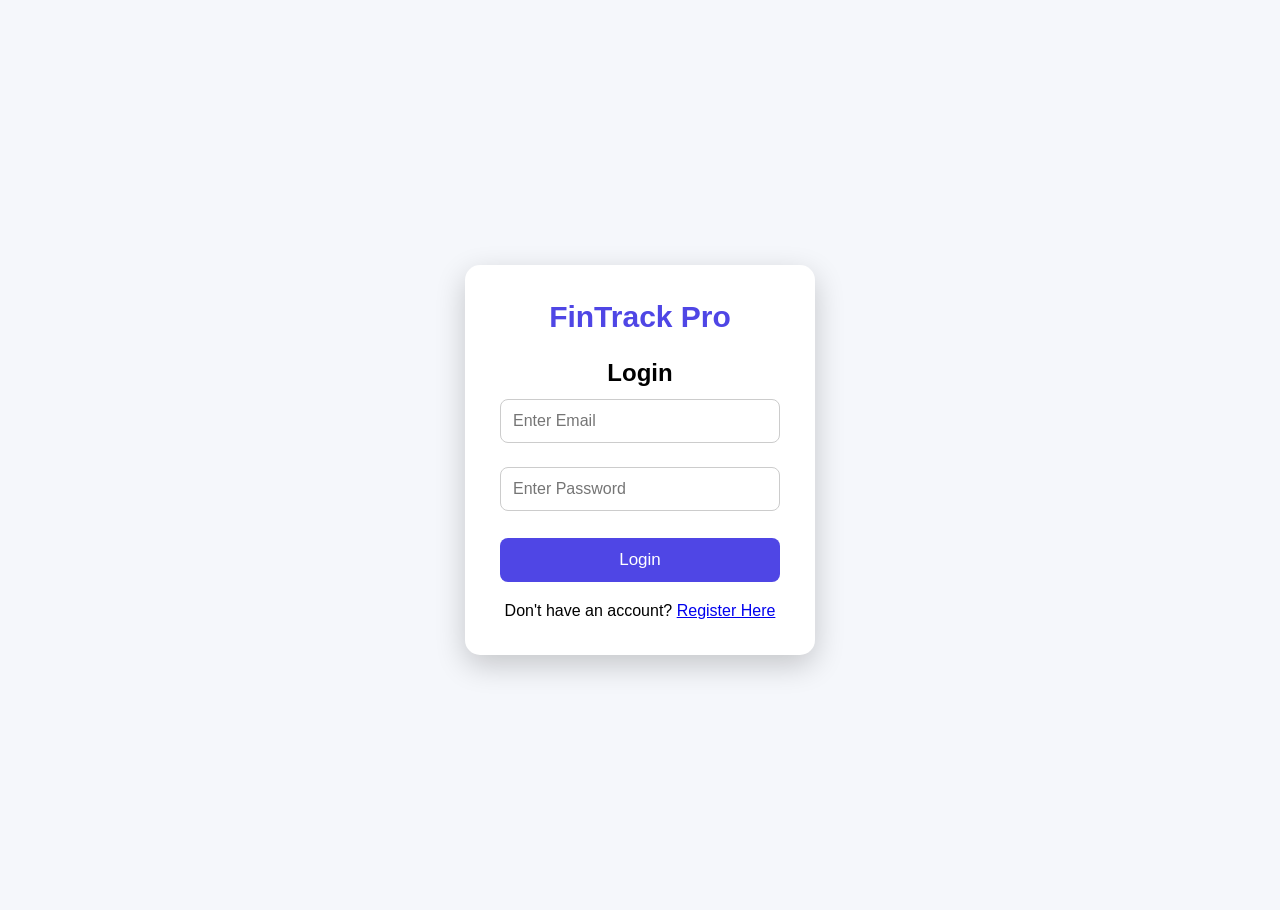
<file: index.html>
<!DOCTYPE html>
<html lang="en">
<head>
    <meta charset="UTF-8">
    <meta name="viewport" content="width=device-width, initial-scale=1.0">
    <title>FinTrack Pro - Login</title>
    <link rel="stylesheet" href="style.css">
</head>
<body>

<div class="login-container">

    <h1>FinTrack Pro</h1>
    <h2>Login</h2>

    <input type="email" id="email" placeholder="Enter Email">

    <input type="password" id="password" placeholder="Enter Password">

    <button id="loginBtn">Login</button>

    <p style="margin-top:20px;">
        Don't have an account?
        <a href="register.html">Register Here</a>
    </p>

</div>

<script>

// If already logged in, go directly to app
if (localStorage.getItem("isLoggedIn") === "true") {
    window.location.href = "app.html";
}

const loginBtn = document.getElementById("loginBtn");

loginBtn.addEventListener("click", function () {

    const email = document.getElementById("email").value.trim();
    const password = document.getElementById("password").value;

    if (email === "" || password === "") {
        alert("Please enter email and password.");
        return;
    }

    let users = JSON.parse(localStorage.getItem("users")) || [];

    const user = users.find(function(u) {
        return u.email === email && u.password === password;
    });

    if (user) {

        localStorage.setItem("isLoggedIn", "true");
        localStorage.setItem("currentUser", JSON.stringify(user));

        alert("Login Successful!");

        window.location.href = "app.html";

    } else {

        alert("Invalid Email or Password.");

    }

});

</script>

</body>
</html>
</file>
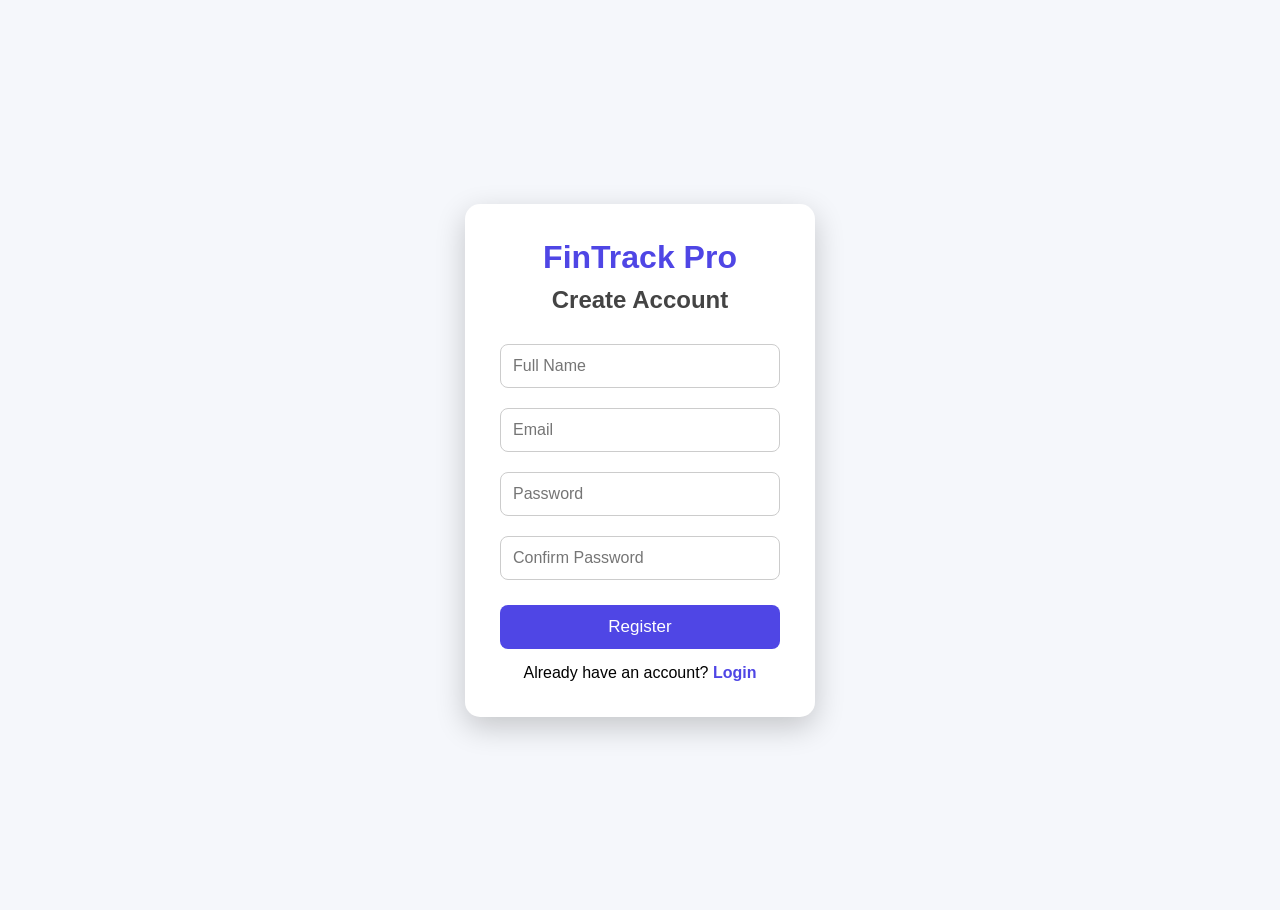
<file: register.html>
<!DOCTYPE html>
<html lang="en">
<head>
    <meta charset="UTF-8">
    <meta name="viewport" content="width=device-width, initial-scale=1.0">
    <title>Register | FinTrack Pro</title>
    <link rel="stylesheet" href="style.css">
</head>
<body>

<div class="register-container">

    <h1>FinTrack Pro</h1>
    <h2>Create Account</h2>

    <input type="text" id="name" placeholder="Full Name">

    <input type="email" id="email" placeholder="Email">

    <input type="password" id="password" placeholder="Password">

    <input type="password" id="confirmPassword" placeholder="Confirm Password">

    <button id="registerBtn">Register</button>

    <p>
        Already have an account?
        <a href="index.html">Login</a>
    </p>

</div>

<script src="register.js"></script>

</body>
</html>
</file>
<file: style.css>
*{
    margin: 0;
    padding: 0;
    box-sizing: border-box;
}

html, body {
    width: 100%;
    height: 100%;
    display: flex;
    gap: 20px;
    padding: 10px;
    background-color: #F5F7FB;
}
.div1{
    height: 100%;
    width: 20%;
    background-color: aliceblue;
    border: 2px solid rgb(177, 177, 188);
    border-radius: 12px;
}
.ri-stack-fill {
    font-size: 40px;
}
#id2{
    align-items: center;
    display: flex;
    flex-direction: column;
    gap: 8px;
    margin-top: 10%;
    margin-bottom: 100%;
    
}
#id2 div button{
    height: 60px;
    width: 250px;
    color: rgb(0, 0, 0);
    background-color: #DBEAFE;
    font-size: 20px;
    text-transform:capitalize;
    border: 2px solid white;
    border-radius: 15px;
    font-weight: 900;

}
#id3{
    align-items: center;
    display: flex;
    padding: 10px;
    margin-top: 40%;
    flex-direction: column;
}
#id3 button{
    height: 60px;
    width: 250px;
    color: white;
    background-color: rgb(0, 0, 0);
    border-radius: 15px;
    font-size: 20px;
    text-transform: capitalize;
}

.div2{
    height: 100%;
    width: 65%;
    background-color: #F5F7FB;
    padding: 20px;
    border-radius: 12px;
    gap: 20px;
}
.div2 h1{
    font-size: 50px;
    font-weight: 900;
}
.div2 h3{
    font-weight: 100;
    
}
.navbar{
    display: flex;
    flex-direction: row-reverse;
    gap: 20px;
    font-size: 25px;
    align-items: center;
}
.navbar div button{
    width: 100px;
    height: 40px;
    background-color: #F5F7FB;
    font-size: 15px;
    font-weight: 800;
    border: 1px solid rgb(212, 204, 204);
    border-radius: 5px;
}
.overview{
    display: flex;
    gap: 20px;
    justify-content: space-evenly;
    margin-top: 5%;
}
.overitem{
    display: flex;
    flex-direction: column;
    row-gap: 15px;
    align-items: center;
    height: 250px;
    width: 200px;
    padding: 15px;
    background-color: white;
    border-radius: 25px;
}
.transaction{
    width: 100%;
    margin-top: 5%;
    
    justify-content: center;
   
    
}
/*.div3{
    height: 100%;
    width: 0%;
    background-color: aliceblue;
    border: 2px solid rgb(177, 177, 188);
    border-radius: 12px;
}--*/


.div4{
    height: 100%;
    width: 15%;
    background-color: aliceblue;
    border: 2px solid rgb(177, 177, 188);
    border-radius: 12px;
    display: flex;
    flex-direction: column;
    padding: 20px;
    row-gap: 40px;

}
*{
    margin:0;
    padding:0;
    box-sizing:border-box;
    font-family:Arial, sans-serif;
}



.toggle-container{
    display:flex;
    align-items:center;
    gap:20px;
}

.text{
    font-size:28px;
    font-weight:500;
}

/* Hide checkbox */
.switch input{
    display:none;
}

/* Switch */
.switch{
    position:relative;
    display:inline-block;
    width:60px;
    height:32px;
}

.slider{
    position:absolute;
    inset:0;
    background:#d1d5db;
    border-radius:20px;
    cursor:pointer;
    transition:.3s;
}

.slider::before{
    content:"";
    position:absolute;
    width:26px;
    height:26px;
    left:3px;
    top:3px;
    background:white;
    border-radius:50%;
    transition:.3s;
}

/* ON state */
.switch input:checked + .slider{
    background:#4CAF50;
}

.switch input:checked + .slider::before{
    transform:translateX(28px);
}

.div4 button{
    background-color: #FEE2E2;
    border: 1px solid rgb(232, 144, 144);
    height: 45px;
    padding: 5px;
    font-size: 15px;
    font-weight: 900;
    color: red;
}
.overview{
    display:flex;
}
.popup{
    position: fixed;
    inset: 0;
    background: rgba(0,0,0,.4);

    display: flex;
    justify-content: center;
    align-items: center;
}

.popup-content{

    width:350px;
    background:white;
    border-radius:15px;
    padding:25px;

    display:flex;
    flex-direction:column;
    gap:15px;
}

.popup-content input,
.popup-content select{

    height:45px;
    padding:10px;
    font-size:16px;

}

.buttons{

    display:flex;
    justify-content:space-between;

}

.buttons button{

    width:45%;
    height:45px;
    cursor:pointer;

}

.hidden{

    display:none;

}
#transactionList {
    list-style: none;
    padding: 0;
    margin-top: 20px;
}

#transactionList li {
    margin-bottom: 15px;
}

.transaction-card {
    display: flex;
    justify-content: space-between;
    align-items: center;
    background: white;
    padding: 15px;
    border-radius: 12px;
    border-left: 6px solid gray;
    box-shadow: 0 2px 5px rgba(0,0,0,.1);
}

.transaction-card.income {
    border-left-color: green;
}

.transaction-card.expense {
    border-left-color: red;
}

.transaction-card button {
    margin-top: 10px;
    background: red;
    color: white;
    border: none;
    padding: 6px 12px;
    border-radius: 6px;
    cursor: pointer;
}

.transaction-card button:hover {
    background: darkred;
}

/*for dark theme*/
.dark{
    background-color:#121212;
    color:white;
}

.dark .div1,
.dark .div2,
.dark .div4{
    background:#1f1f1f;
    color:white;
}

.dark .overitem{
    background:#2b2b2b;
    color:white;
}

.dark .transaction-card{
    background:#2b2b2b;
    color:white;
}

.dark .popup-content{
    background:#2b2b2b;
    color:white;
}

.dark input,
.dark select{
    background:#444;
    color:white;
    border:1px solid #666;
}
#popup
{
    background-color: #f9eaea;
    flex-direction: column;
    margin-top: 500px;
    margin-left: 70px;
    row-gap: 10px;
    color: #808080;

}
/* Login Page */

*{
    margin:0;
    padding:0;
    box-sizing:border-box;
    font-family:Arial, Helvetica, sans-serif;
}

body{
    height:100vh;
    display:flex;
    justify-content:center;
    align-items:center;
    background:linear-gradient(135deg,#F5F7FB,#F5F7FB);
}

.login-container{
    width:350px;
    background:#fff;
    padding:35px;
    border-radius:15px;
    box-shadow:0 10px 30px rgba(0,0,0,0.2);
    text-align:center;
}

.login-container h1{
    color:#4f46e5;
    margin-bottom:25px;
    font-size:30px;
}

.login-container input{
    width:100%;
    padding:12px;
    margin:12px 0;
    border:1px solid #ccc;
    border-radius:8px;
    font-size:16px;
    outline:none;
    transition:0.3s;
}

.login-container input:focus{
    border-color:#4f46e5;
    box-shadow:0 0 8px rgba(79,70,229,0.3);
}

.login-container button{
    width:100%;
    padding:12px;
    margin-top:15px;
    background:#4f46e5;
    color:#fff;
    border:none;
    border-radius:8px;
    font-size:17px;
    cursor:pointer;
    transition:0.3s;
}

.login-container button:hover{
    background:#3730a3;
}
/* Register Page */

.register-container{
    width:350px;
    background:#fff;
    padding:35px;
    border-radius:15px;
    box-shadow:0 10px 30px rgba(0,0,0,0.2);
    text-align:center;
    margin:80px auto;
}

.register-container h1{
    color:#4f46e5;
    margin-bottom:10px;
}

.register-container h2{
    margin-bottom:20px;
    color:#444;
}

.register-container input{
    width:100%;
    padding:12px;
    margin:10px 0;
    border:1px solid #ccc;
    border-radius:8px;
    font-size:16px;
    outline:none;
}

.register-container input:focus{
    border-color:#4f46e5;
}

.register-container button{
    width:100%;
    padding:12px;
    margin-top:15px;
    background:#4f46e5;
    color:white;
    border:none;
    border-radius:8px;
    font-size:17px;
    cursor:pointer;
}

.register-container button:hover{
    background:#3730a3;
}

.register-container p{
    margin-top:15px;
}

.register-container a{
    color:#4f46e5;
    text-decoration:none;
    font-weight:bold;
}
</file>
